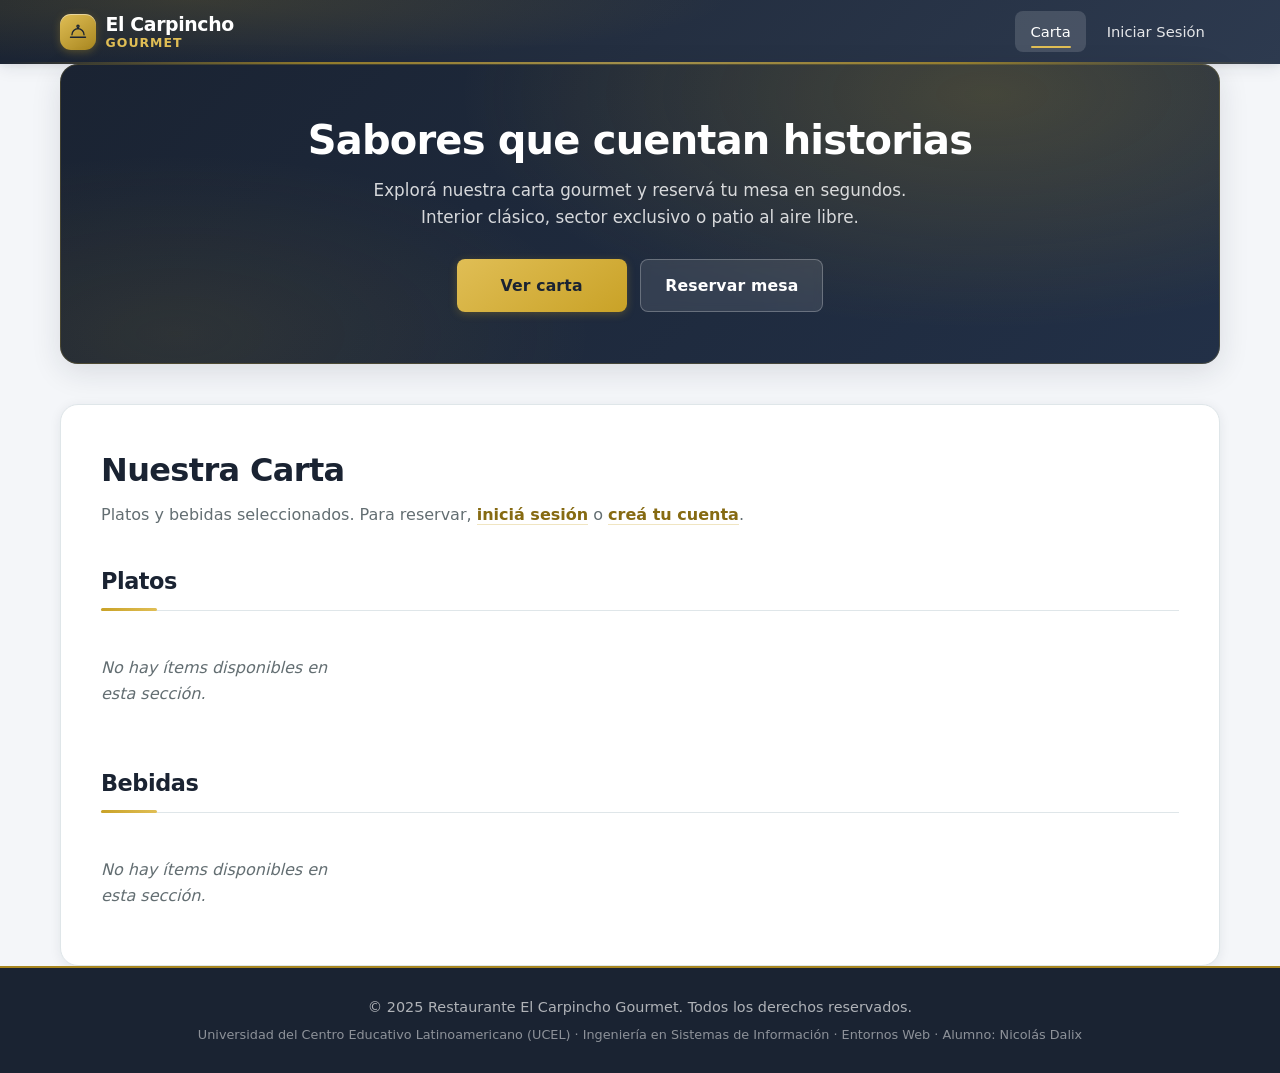
<file: public/index.html>
<!DOCTYPE html>
<html lang="es">
<head>
    <meta charset="UTF-8">
    <meta name="viewport" content="width=device-width, initial-scale=1.0">
    <meta name="description" content="Restaurante El Carpincho Gourmet: conocé nuestra carta de platos y bebidas y reservá tu mesa online en el salón, el sector exclusivo o el patio.">
    <meta name="robots" content="index, follow">
    <title>Restaurante El Carpincho Gourmet | Carta y reservas online</title>

    <meta property="og:type" content="restaurant">
    <meta property="og:locale" content="es_AR">
    <meta property="og:site_name" content="El Carpincho Gourmet">
    <meta property="og:title" content="Restaurante El Carpincho Gourmet | Carta y reservas online">
    <meta property="og:description" content="Conocé nuestra carta y reservá tu mesa online en segundos.">
    <link rel="icon" href="img/favicon.svg" type="image/svg+xml">
    <meta name="theme-color" content="#1a2332">
    <link rel="stylesheet" href="css/styles.css?v=10">
</head>
<body>
    <a href="#contenido-principal" class="skip-link">Saltar al contenido</a>

    <header>
        <div class="container">
            <a href="index.html" class="brand" aria-label="El Carpincho Gourmet - Inicio">
                <span class="brand-mark" aria-hidden="true">
                    <svg class="icon" width="20" height="20" viewBox="0 0 24 24" fill="none" stroke="currentColor">
                        <path d="M3 18.25h18"/>
                        <path d="M4.75 15.25a7.25 7.25 0 0 1 14.5 0"/>
                        <path d="M12 8V6.6"/>
                        <circle cx="12" cy="5.1" r="1.3"/>
                    </svg>
                </span>
                <span class="brand-text">
                    <span>El Carpincho</span>
                    <span class="brand-accent">Gourmet</span>
                </span>
            </a>
            <nav id="nav-container" aria-label="Navegación principal">
                <a href="index.html" class="active" aria-current="page">Carta</a>
                <span id="nav-user-section"></span>
            </nav>
        </div>
    </header>

    <main id="contenido-principal" class="container">
        <section class="hero" aria-labelledby="hero-title">
            <h1 id="hero-title">Sabores que cuentan historias</h1>
            <p>Explorá nuestra carta gourmet y reservá tu mesa en segundos. Interior clásico, sector exclusivo o patio al aire libre.</p>
            <div class="hero-actions">
                <a href="#carta" class="btn btn-primary">Ver carta</a>
                <a href="login.html" class="btn btn-secondary">Reservar mesa</a>
            </div>
        </section>

        <section id="carta" class="carta-section" aria-labelledby="carta-title">
            <div class="page-header">
                <h2 id="carta-title">Nuestra Carta</h2>
                <p class="intro-text">Platos y bebidas seleccionados. Para reservar, <a href="login.html">iniciá sesión</a> o <a href="login.html">creá tu cuenta</a>.</p>
            </div>

            <div class="carta-container">
                <section class="categoria">
                    <h3>Platos</h3>
                    <div id="platos-container" class="items-grid" aria-live="polite"></div>
                </section>

                <section class="categoria">
                    <h3>Bebidas</h3>
                    <div id="bebidas-container" class="items-grid" aria-live="polite"></div>
                </section>
            </div>
        </section>
    </main>

    <footer>
        <p>&copy; 2025 Restaurante El Carpincho Gourmet. Todos los derechos reservados.</p>
        <p class="footer-academico">Universidad del Centro Educativo Latinoamericano (UCEL) · Ingeniería en Sistemas de Información · Entornos Web · Alumno: Nicolás Dalix</p>
    </footer>

    <script src="js/api.js?v=6"></script>
    <script src="js/ui.js?v=6"></script>
    <script src="js/carta.js?v=6"></script>
    <script src="js/app.js?v=6"></script>
</body>
</html>
</file>
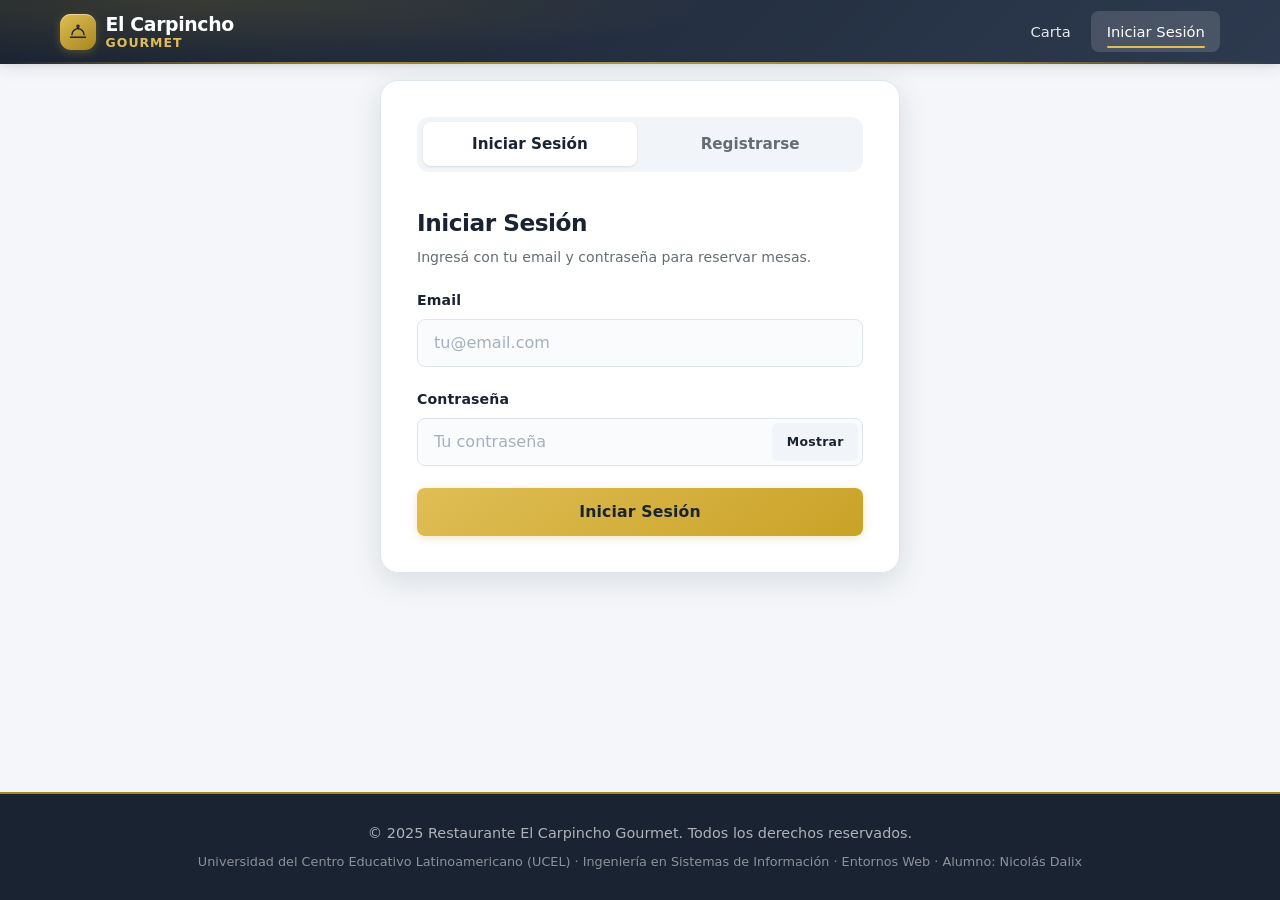
<file: public/admin.html>
<!DOCTYPE html>
<html lang="es">
<head>
    <meta charset="UTF-8">
    <meta name="viewport" content="width=device-width, initial-scale=1.0">
    <meta name="description" content="Panel de administración de reservas y carta de El Carpincho Gourmet.">
    <meta name="robots" content="noindex, nofollow">
    <title>Administración - El Carpincho Gourmet</title>
    <link rel="icon" href="img/favicon.svg" type="image/svg+xml">
    <meta name="theme-color" content="#1a2332">
    <link rel="stylesheet" href="css/styles.css?v=10">
</head>
<body>
    <a href="#contenido-principal" class="skip-link">Saltar al contenido</a>

    <header>
        <div class="container">
            <a href="index.html" class="brand" aria-label="El Carpincho Gourmet - Inicio">
                <span class="brand-mark" aria-hidden="true">
                    <svg class="icon" width="20" height="20" viewBox="0 0 24 24" fill="none" stroke="currentColor">
                        <path d="M3 18.25h18"/>
                        <path d="M4.75 15.25a7.25 7.25 0 0 1 14.5 0"/>
                        <path d="M12 8V6.6"/>
                        <circle cx="12" cy="5.1" r="1.3"/>
                    </svg>
                </span>
                <span class="brand-text">
                    <span>El Carpincho</span>
                    <span class="brand-accent">Administración</span>
                </span>
            </a>
            <nav aria-label="Navegación de administrador">
                <a href="index.html">Ver sitio</a>
                <span id="admin-name"></span>
                <button id="logout-btn" class="btn btn-secondary" aria-label="Cerrar sesión">Cerrar Sesión</button>
            </nav>
        </div>
    </header>

    <main id="contenido-principal" class="container">
        <h1 class="visually-hidden">Panel de administración</h1>
        <div class="admin-tabs">
            <button class="tab-btn active" data-tab="reservas">Todas las Reservas</button>
            <button class="tab-btn" data-tab="buscar">Buscar Reserva</button>
            <button class="tab-btn" data-tab="crear">Crear Reserva</button>
            <button class="tab-btn" data-tab="carta">Gestionar Carta</button>
        </div>

        <section id="reservas-section" class="admin-section active">
            <h2>Todas las Reservas</h2>
            <div class="filtros-container">
                <select id="filtro-estado" class="filtro-select">
                    <option value="todas">Todas</option>
                    <option value="confirmada">Confirmadas</option>
                    <option value="cancelada">Canceladas</option>
                </select>
                <button id="refrescar-reservas" class="btn btn-primary">Refrescar</button>
            </div>
            <div id="todas-reservas-container" class="reservas-list"></div>
        </section>

        <section id="buscar-section" class="admin-section">
            <h2>Buscar Reserva por Nombre</h2>
            <div class="buscar-form-container">
                <form id="buscar-form">
                    <div class="form-group">
                        <label for="nombre-buscar">Nombre del Cliente</label>
                        <input type="text" id="nombre-buscar" placeholder="Ingrese el nombre del cliente" required>
                    </div>
                    <button type="submit" class="btn btn-primary">Buscar</button>
                </form>
            </div>
            <div id="resultados-busqueda" class="reservas-list"></div>
        </section>

        <section id="crear-section" class="admin-section">
            <h2>Crear Reserva Manualmente</h2>
            <div class="crear-reserva-container">
                <form id="crear-reserva-form">
                    <div class="form-row">
                        <div class="form-group">
                            <label for="nombre-cliente">Nombre del Cliente *</label>
                            <input type="text" id="nombre-cliente" required>
                        </div>
                        <div class="form-group">
                            <label for="email-cliente">Email (opcional)</label>
                            <input type="email" id="email-cliente">
                        </div>
                    </div>
                    <div class="form-row">
                        <div class="form-group">
                            <label for="telefono-cliente">Teléfono (opcional)</label>
                            <input type="text" id="telefono-cliente">
                        </div>
                        <div class="form-group">
                            <label for="fecha-reserva-admin">Fecha y Hora *</label>
                            <input type="datetime-local" id="fecha-reserva-admin" required>
                        </div>
                    </div>
                    <div class="form-row">
                        <div class="form-group">
                            <label for="cantidad-personas-admin">Cantidad de Personas *</label>
                            <input type="number" id="cantidad-personas-admin" min="1" max="10" required>
                        </div>
                        <div class="form-group">
                            <label for="mesa-seleccionar-admin">Mesa *</label>
                            <select id="mesa-seleccionar-admin" required>
                                <option value="">Seleccione una mesa</option>
                            </select>
                        </div>
                    </div>
                    <button type="submit" class="btn btn-primary">Crear Reserva</button>
                </form>
            </div>
        </section>

        <section id="carta-section" class="admin-section">
            <h2>Gestionar Carta</h2>
            <p class="section-desc">Agregá o eliminá platos y bebidas del menú. Los cambios se ven al instante en la carta pública.</p>

            <div class="carta-admin-form-container">
                <h3>Agregar nuevo ítem</h3>
                <form id="agregar-carta-form">
                    <div class="form-row">
                        <div class="form-group">
                            <label for="carta-tipo">Tipo *</label>
                            <select id="carta-tipo">
                                <option value="plato">Plato</option>
                                <option value="bebida">Bebida</option>
                            </select>
                        </div>
                        <div class="form-group">
                            <label for="carta-categoria">Categoría *</label>
                            <select id="carta-categoria"></select>
                        </div>
                    </div>
                    <div class="form-row">
                        <div class="form-group">
                            <label for="carta-nombre">Nombre *</label>
                            <input type="text" id="carta-nombre" placeholder="Ej: Bife de Chorizo" required>
                        </div>
                        <div class="form-group">
                            <label for="carta-precio">Precio ($) *</label>
                            <input type="number" id="carta-precio" min="1" step="1" placeholder="Ej: 15000" required>
                        </div>
                    </div>
                    <button type="submit" class="btn btn-primary">Agregar al menú</button>
                </form>
                <div id="carta-form-mensaje" class="carta-form-mensaje"></div>
            </div>

            <div class="carta-container">
                <section class="categoria">
                    <h3>Platos</h3>
                    <div id="admin-carta-platos-container"></div>
                </section>

                <section class="categoria">
                    <h3>Bebidas</h3>
                    <div id="admin-carta-bebidas-container"></div>
                </section>
            </div>
        </section>
    </main>

    <footer>
        <p>&copy; 2025 Restaurante El Carpincho Gourmet. Todos los derechos reservados.</p>
        <p class="footer-academico">Universidad del Centro Educativo Latinoamericano (UCEL) · Ingeniería en Sistemas de Información · Entornos Web · Alumno: Nicolás Dalix</p>
    </footer>

    <script src="js/api.js?v=6"></script>
    <script src="js/ui.js?v=6"></script>
    <script src="js/carta.js?v=6"></script>
    <script src="js/admin.js?v=6"></script>
</body>
</html>
</file>
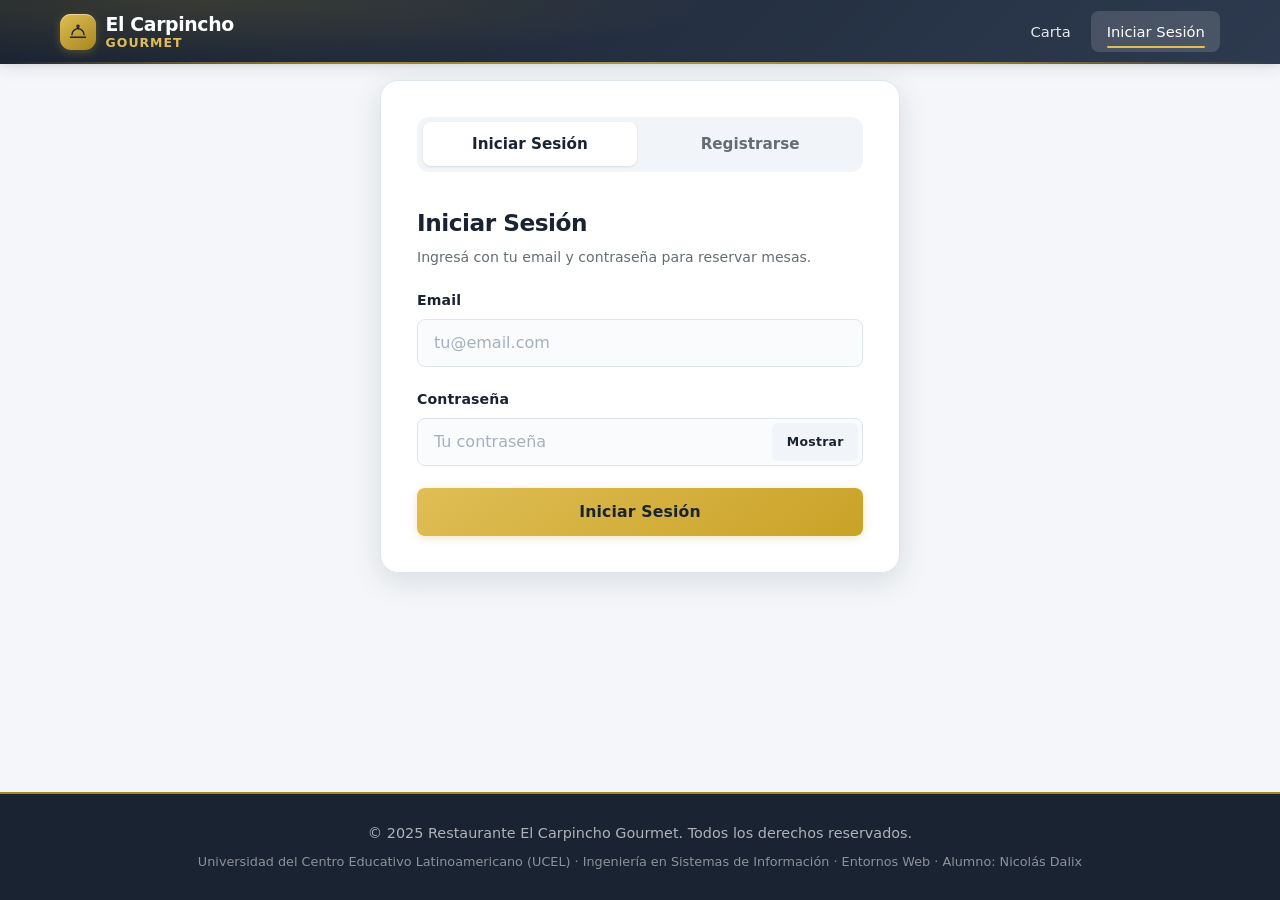
<file: public/dashboard.html>
<!DOCTYPE html>
<html lang="es">
<head>
    <meta charset="UTF-8">
    <meta name="viewport" content="width=device-width, initial-scale=1.0">
    <meta name="description" content="Buscá disponibilidad y reservá tu mesa en El Carpincho Gourmet.">
    <meta name="robots" content="noindex, nofollow">
    <title>Mis Reservas - El Carpincho Gourmet</title>
    <link rel="icon" href="img/favicon.svg" type="image/svg+xml">
    <meta name="theme-color" content="#1a2332">
    <link rel="stylesheet" href="css/styles.css?v=10">
</head>
<body>
    <a href="#contenido-principal" class="skip-link">Saltar al contenido</a>

    <header>
        <div class="container">
            <a href="index.html" class="brand" aria-label="El Carpincho Gourmet - Inicio">
                <span class="brand-mark" aria-hidden="true">
                    <svg class="icon" width="20" height="20" viewBox="0 0 24 24" fill="none" stroke="currentColor">
                        <path d="M3 18.25h18"/>
                        <path d="M4.75 15.25a7.25 7.25 0 0 1 14.5 0"/>
                        <path d="M12 8V6.6"/>
                        <circle cx="12" cy="5.1" r="1.3"/>
                    </svg>
                </span>
                <span class="brand-text">
                    <span>El Carpincho</span>
                    <span class="brand-accent">Gourmet</span>
                </span>
            </a>
            <nav aria-label="Navegación del usuario">
                <a href="index.html">Carta</a>
                <span id="user-name"></span>
                <button id="logout-btn" class="btn btn-secondary" aria-label="Cerrar sesión">Cerrar Sesión</button>
            </nav>
        </div>
    </header>

    <main id="contenido-principal" class="container">
        <h1 class="visually-hidden">Panel de cliente</h1>
        <div class="dashboard-tabs" role="tablist" aria-label="Secciones del panel">
            <button class="tab-btn active" id="tab-mesas" data-tab="mesas" role="tab" aria-selected="true" aria-controls="mesas-section">Reservar Mesa</button>
            <button class="tab-btn" id="tab-reservas" data-tab="reservas" role="tab" aria-selected="false" aria-controls="reservas-section">Mis Reservas</button>
            <button class="tab-btn" id="tab-carta" data-tab="carta" role="tab" aria-selected="false" aria-controls="carta-section">Ver Carta</button>
        </div>

        <section id="mesas-section" class="dashboard-section active" role="tabpanel" aria-labelledby="tab-mesas">
            <div class="page-header">
                <h2>Reservar Mesa</h2>
                <p>Buscá el día y horario que querés y te mostramos las mesas libres.</p>
            </div>

            <ol class="steps-guide" aria-label="Pasos para reservar">
                <li class="step-item">
                    <div class="step-number" aria-hidden="true">1</div>
                    <p>Elegí día, hora y cantidad de personas, y buscá</p>
                </li>
                <li class="step-item">
                    <div class="step-number" aria-hidden="true">2</div>
                    <p>Elegí una de las mesas disponibles</p>
                </li>
                <li class="step-item">
                    <div class="step-number" aria-hidden="true">3</div>
                    <p>Confirmá tu reserva</p>
                </li>
            </ol>

            <div class="reserva-form-container">
                <form id="busqueda-form" novalidate>
                    <div class="busqueda-campos">
                        <div class="form-group">
                            <label for="fecha-busqueda">Día</label>
                            <input type="date" id="fecha-busqueda" required>
                        </div>
                        <div class="form-group">
                            <label for="hora-busqueda">Hora</label>
                            <input type="time" id="hora-busqueda" step="900" required>
                        </div>
                        <div class="form-group">
                            <label for="cantidad-personas">Personas</label>
                            <input type="number" id="cantidad-personas" min="1" max="10" required
                                   placeholder="Ej: 4">
                        </div>
                        <div class="form-group busqueda-accion">
                            <button type="submit" id="buscar-mesas-btn" class="btn btn-primary">Buscar mesas</button>
                        </div>
                    </div>
                    <div id="busqueda-error" class="error-message" role="alert" aria-live="assertive"></div>
                </form>
            </div>

            <div id="busqueda-placeholder" class="busqueda-placeholder" role="status">
                Elegí el día, la hora y la cantidad de personas, y tocá <strong>Buscar mesas</strong>
                para ver qué mesas están libres.
            </div>

            <div id="resultados-mesas" class="sectores-container" hidden>
                <p id="resultados-resumen" class="resultados-resumen" aria-live="polite"></p>

                <section class="sector">
                    <h3>Sector Interior (Clásico)</h3>
                    <p class="tarifa-info">Tarifa mínima: $5.000</p>
                    <div id="interior-mesas" class="mesas-grid" aria-live="polite"></div>
                </section>

                <section class="sector">
                    <h3>Sector Exclusivo</h3>
                    <p class="tarifa-info">Tarifa mínima: $10.000</p>
                    <div id="exclusivo-mesas" class="mesas-grid" aria-live="polite"></div>
                </section>

                <section class="sector">
                    <h3>Sector Patio</h3>
                    <p class="tarifa-info">Tarifa mínima: $7.000</p>
                    <div id="patio-mesas" class="mesas-grid" aria-live="polite"></div>
                </section>
            </div>
        </section>

        <section id="reservas-section" class="dashboard-section" role="tabpanel" aria-labelledby="tab-reservas">
            <div class="page-header">
                <h2>Mis Reservas</h2>
                <p>Consultá y gestioná tus reservas activas.</p>
            </div>
            <div id="reservas-container" class="reservas-list" aria-live="polite"></div>
        </section>

        <section id="carta-section" class="dashboard-section" role="tabpanel" aria-labelledby="tab-carta">
            <div class="page-header">
                <h2>Nuestra Carta</h2>
                <p>Menú completo del restaurante.</p>
            </div>
            <div class="carta-container">
                <section class="categoria">
                    <h3>Platos</h3>
                    <div id="carta-platos-container" class="items-grid"></div>
                </section>
                <section class="categoria">
                    <h3>Bebidas</h3>
                    <div id="carta-bebidas-container" class="items-grid"></div>
                </section>
            </div>
        </section>
    </main>

    <div id="modal-reserva" class="modal" role="dialog" aria-labelledby="modal-title" aria-modal="true">
        <div class="modal-content">
            <span class="close-modal" role="button" tabindex="0" aria-label="Cerrar">
                <svg class="icon" width="17" height="17" viewBox="0 0 24 24" fill="none" stroke="currentColor" aria-hidden="true">
                    <path d="m6.5 6.5 11 11M17.5 6.5l-11 11"/>
                </svg>
            </span>
            <h3 id="modal-title">Confirmar Reserva</h3>
            <div id="modal-reserva-info"></div>
            <div class="modal-actions">
                <button id="confirmar-reserva-btn" class="btn btn-primary">Confirmar reserva</button>
                <button id="cancelar-reserva-btn" class="btn btn-secondary">Volver</button>
            </div>
        </div>
    </div>

    <footer>
        <p>&copy; 2025 Restaurante El Carpincho Gourmet. Todos los derechos reservados.</p>
        <p class="footer-academico">Universidad del Centro Educativo Latinoamericano (UCEL) · Ingeniería en Sistemas de Información · Entornos Web · Alumno: Nicolás Dalix</p>
    </footer>

    <script src="js/api.js?v=6"></script>
    <script src="js/ui.js?v=6"></script>
    <script src="js/carta.js?v=6"></script>
    <script src="js/dashboard.js?v=6"></script>
</body>
</html>
</file>
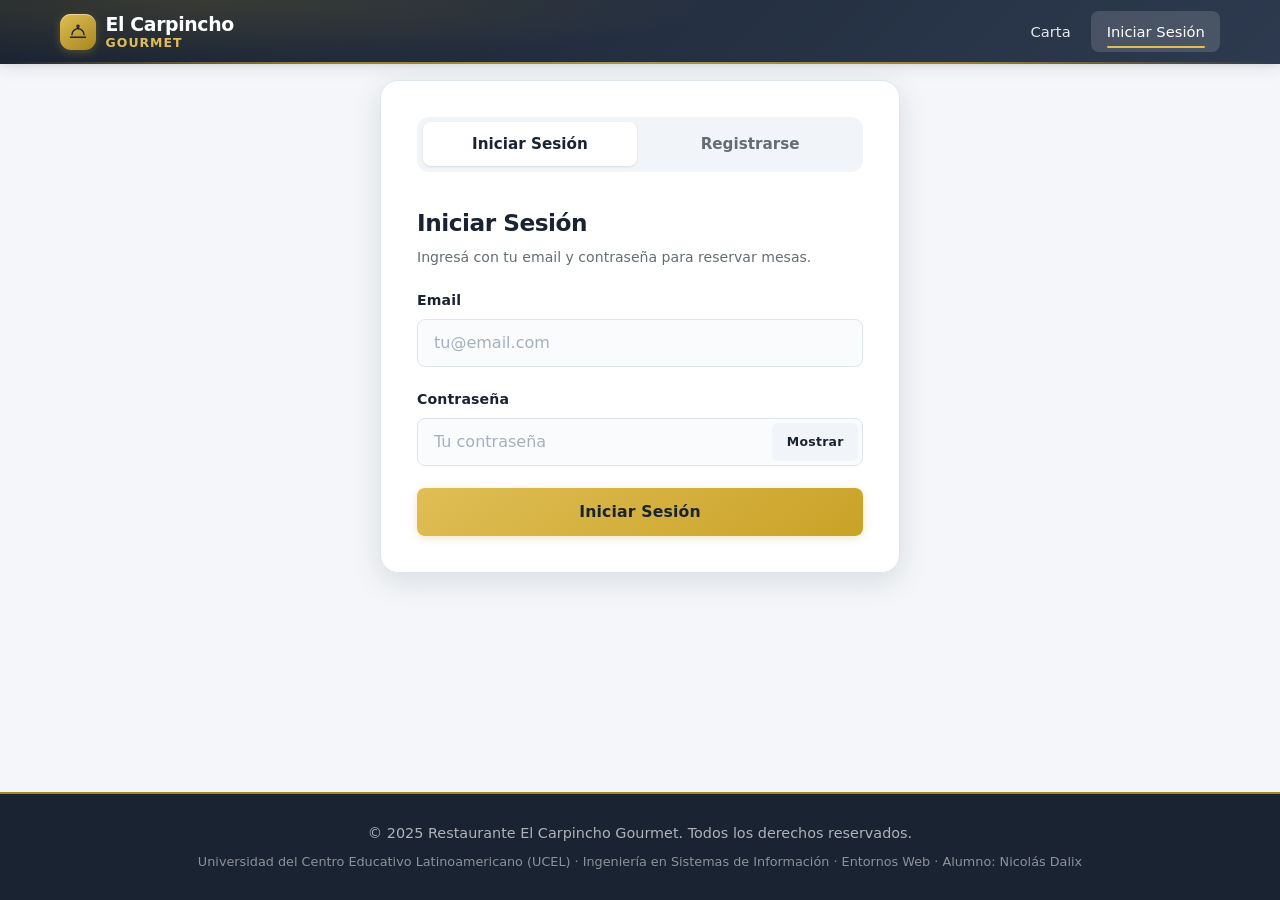
<file: public/login.html>
<!DOCTYPE html>
<html lang="es">
<head>
    <meta charset="UTF-8">
    <meta name="viewport" content="width=device-width, initial-scale=1.0">
    <meta name="description" content="Iniciá sesión o creá tu cuenta en El Carpincho Gourmet para reservar tu mesa online.">
    <meta name="robots" content="noindex, follow">
    <title>Iniciar Sesión - El Carpincho Gourmet</title>
    <link rel="icon" href="img/favicon.svg" type="image/svg+xml">
    <meta name="theme-color" content="#1a2332">
    <link rel="stylesheet" href="css/styles.css?v=10">
</head>
<body>
    <a href="#contenido-principal" class="skip-link">Saltar al contenido</a>

    <header>
        <div class="container">
            <a href="index.html" class="brand" aria-label="El Carpincho Gourmet - Inicio">
                <span class="brand-mark" aria-hidden="true">
                    <svg class="icon" width="20" height="20" viewBox="0 0 24 24" fill="none" stroke="currentColor">
                        <path d="M3 18.25h18"/>
                        <path d="M4.75 15.25a7.25 7.25 0 0 1 14.5 0"/>
                        <path d="M12 8V6.6"/>
                        <circle cx="12" cy="5.1" r="1.3"/>
                    </svg>
                </span>
                <span class="brand-text">
                    <span>El Carpincho</span>
                    <span class="brand-accent">Gourmet</span>
                </span>
            </a>
            <nav aria-label="Navegación principal">
                <a href="index.html">Carta</a>
                <a href="login.html" class="active" aria-current="page">Iniciar Sesión</a>
            </nav>
        </div>
    </header>

    <main id="contenido-principal" class="container">
        <h1 class="visually-hidden">Ingresar a El Carpincho Gourmet</h1>
        <div class="auth-container">
            <div class="auth-tabs" role="tablist" aria-label="Opciones de acceso">
                <button class="tab-btn active" data-tab="login" role="tab" aria-selected="true" aria-controls="login-form">Iniciar Sesión</button>
                <button class="tab-btn" data-tab="register" role="tab" aria-selected="false" aria-controls="register-form">Registrarse</button>
            </div>

            <div id="login-form" class="auth-form active" role="tabpanel">
                <h2>Iniciar Sesión</h2>
                <p class="form-hint form-intro">Ingresá con tu email y contraseña para reservar mesas.</p>
                <form id="loginForm" novalidate>
                    <div class="form-group">
                        <label for="login-email">Email</label>
                        <input type="email" id="login-email" required autocomplete="email"
                               placeholder="tu@email.com">
                    </div>
                    <div class="form-group">
                        <label for="login-password">Contraseña</label>
                        <div class="input-with-toggle">
                            <input type="password" id="login-password" required autocomplete="current-password"
                                   placeholder="Tu contraseña">
                            <button type="button" class="btn-toggle-password" id="toggle-login-password"
                                    aria-label="Mostrar contraseña">Mostrar</button>
                        </div>
                    </div>
                    <button type="submit" class="btn btn-primary" id="login-submit-btn">Iniciar Sesión</button>
                </form>
                <div id="login-error" class="error-message" role="alert" aria-live="assertive"></div>
            </div>

            <div id="register-form" class="auth-form" role="tabpanel">
                <h2>Crear cuenta</h2>
                <p class="form-hint form-intro">Registrate para hacer reservas online de forma segura.</p>
                <form id="registerForm" novalidate>
                    <div class="form-group">
                        <label for="register-nombre">Nombre completo</label>
                        <input type="text" id="register-nombre" required autocomplete="name"
                               placeholder="Ej: Juan Pérez" minlength="2">
                    </div>
                    <div class="form-group">
                        <label for="register-email">Email</label>
                        <input type="email" id="register-email" required autocomplete="email"
                               placeholder="tu@email.com">
                    </div>
                    <div class="form-group">
                        <label for="register-password">Contraseña</label>
                        <div class="input-with-toggle">
                            <input type="password" id="register-password" required minlength="8"
                                   autocomplete="new-password" placeholder="Mínimo 8 caracteres"
                                   aria-describedby="password-requirements">
                            <button type="button" class="btn-toggle-password" id="toggle-register-password"
                                    aria-label="Mostrar contraseña">Mostrar</button>
                        </div>
                        <ul id="password-requirements" class="password-requirements" aria-live="polite">
                            <li data-req="length">Mínimo 8 caracteres</li>
                            <li data-req="letter">Al menos una letra</li>
                            <li data-req="number">Al menos un número</li>
                        </ul>
                    </div>
                    <button type="submit" class="btn btn-primary" id="register-submit-btn">Crear cuenta</button>
                </form>
                <div id="register-error" class="error-message" role="alert" aria-live="assertive"></div>

                <div class="security-note" role="note">
                    <span class="security-note-icon" aria-hidden="true">
                        <svg class="icon" width="19" height="19" viewBox="0 0 24 24" fill="none" stroke="currentColor">
                            <path d="M12 2.75 4.75 5.5v5.4c0 4.4 3 8.5 7.25 10.35 4.25-1.85 7.25-5.95 7.25-10.35V5.5z"/>
                            <path d="m8.75 11.75 2.4 2.4 4.35-4.6"/>
                        </svg>
                    </span>
                    <div>
                        <strong>Tus datos están protegidos.</strong>
                        Las contraseñas se guardan cifradas con <em>bcrypt</em> en la base de datos.
                        Nunca almacenamos tu contraseña en texto plano.
                    </div>
                </div>
            </div>
        </div>
    </main>

    <footer>
        <p>&copy; 2025 Restaurante El Carpincho Gourmet. Todos los derechos reservados.</p>
        <p class="footer-academico">Universidad del Centro Educativo Latinoamericano (UCEL) · Ingeniería en Sistemas de Información · Entornos Web · Alumno: Nicolás Dalix</p>
    </footer>

    <script src="js/api.js?v=6"></script>
    <script src="js/ui.js?v=6"></script>
    <script src="js/password-validation.js?v=6"></script>
    <script src="js/auth.js?v=6"></script>
</body>
</html>
</file>
<file: public/css/styles.css>
*,
*::before,
*::after {
    margin: 0;
    padding: 0;
    box-sizing: border-box;
}

:root {
    --primary-color: #c9a227;
    --primary-dark: #a8861f;
    --primary-text: #866a12;
    --secondary-color: #1a2332;
    --accent-color: #d64545;
    --accent-text: #b83232;
    --success-color: #2d8a5e;
    --warning-color: #e6a23c;
    --bg-color: #f4f6f9;
    --text-color: #2d3436;
    --text-muted: #636e72;
    --border-color: #dfe6e9;

    --primary-light: #e0be55;
    --primary-tint: #faf5e4;
    --primary-glow: rgba(201, 162, 39, 0.28);
    --secondary-light: #2d3a4f;
    --secondary-tint: #eef1f5;
    --success-tint: #e7f4ed;
    --success-border: #b6ddc8;
    --accent-tint: #fdecec;
    --accent-border: #f2c2c2;
    --warning-tint: #fdf4e6;
    --info-color: #3f7cad;
    --info-tint: #eaf3fa;
    --info-border: #bcd8ec;

    --surface: #ffffff;
    --surface-alt: #fafbfc;
    --surface-sunken: #f1f4f8;

    --shadow-xs: 0 1px 2px rgba(26, 35, 50, 0.06);
    --shadow-sm: 0 1px 3px rgba(26, 35, 50, 0.07), 0 1px 2px rgba(26, 35, 50, 0.04);
    --shadow: 0 2px 12px rgba(26, 35, 50, 0.08);
    --shadow-md: 0 4px 16px rgba(26, 35, 50, 0.09), 0 2px 6px rgba(26, 35, 50, 0.05);
    --shadow-lg: 0 8px 30px rgba(26, 35, 50, 0.12);
    --shadow-xl: 0 18px 48px rgba(26, 35, 50, 0.18);

    --radius-sm: 8px;
    --radius: 12px;
    --radius-lg: 18px;
    --radius-full: 999px;

    --font-sans: 'Segoe UI', system-ui, -apple-system, 'Helvetica Neue', sans-serif;
    --font-size-base: 1rem;
    --line-height: 1.6;
    --tracking-tight: -0.02em;
    --tracking-wide: 0.08em;

    --focus-ring: 0 0 0 3px rgba(201, 162, 39, 0.45);
    --transition: 0.2s ease;
    --transition-slow: 0.32s cubic-bezier(0.4, 0, 0.2, 1);
}

body {
    font-family: var(--font-sans);
    background-color: var(--bg-color);
    color: var(--text-color);
    line-height: var(--line-height);
    font-size: var(--font-size-base);
    min-height: 100vh;
    display: flex;
    flex-direction: column;
}

.icon {
    width: 1em;
    height: 1em;
    display: inline-block;
    flex-shrink: 0;
    fill: none;
    stroke: currentColor;
    stroke-width: 1.75;
    stroke-linecap: round;
    stroke-linejoin: round;
    vertical-align: -0.135em;
}

.icon-fill {
    fill: currentColor;
    stroke: none;
}

.skip-link {
    position: absolute;
    top: -100px;
    left: 1rem;
    background: var(--primary-color);
    color: var(--secondary-color);
    padding: 0.75rem 1.25rem;
    border-radius: var(--radius);
    z-index: 9999;
    font-weight: 700;
    text-decoration: none;
    box-shadow: var(--shadow-lg);
    transition: top var(--transition);
}

.skip-link:focus {
    top: 1rem;
    outline: none;
    box-shadow: var(--focus-ring), var(--shadow-lg);
}

*:focus-visible {
    outline: none;
    box-shadow: var(--focus-ring);
}

.visually-hidden {
    position: absolute;
    width: 1px;
    height: 1px;
    padding: 0;
    overflow: hidden;
    clip-path: inset(50%);
    white-space: nowrap;
    border: 0;
}

.container {
    max-width: 1200px;
    margin: 0 auto;
    padding: 0 20px;
    width: 100%;
}

main {
    flex: 1;
    padding: 2.5rem 0 3.5rem;
}

header {
    background:
        radial-gradient(ellipse 60% 140% at 15% 0%, rgba(201, 162, 39, 0.16), transparent 70%),
        linear-gradient(135deg, var(--secondary-color) 0%, var(--secondary-light) 100%);
    color: #fff;
    padding: 0.7rem 0;
    box-shadow: var(--shadow-md);
    position: relative;
}

header::after {
    content: '';
    position: absolute;
    left: 0;
    right: 0;
    bottom: 0;
    height: 2px;
    background: linear-gradient(90deg,
        transparent,
        var(--primary-color) 25%,
        var(--primary-light) 50%,
        var(--primary-color) 75%,
        transparent);
    opacity: 0.7;
}

header .container {
    display: flex;
    justify-content: space-between;
    align-items: center;
    gap: 1rem;
}

.brand {
    color: inherit;
    text-decoration: none;
    display: inline-flex;
    align-items: center;
    gap: 0.6rem;
    font-size: clamp(0.98rem, 2.2vw, 1.18rem);
    font-weight: 700;
    letter-spacing: var(--tracking-tight);
    line-height: 1.1;
}

.brand-mark {
    display: inline-flex;
    align-items: center;
    justify-content: center;
    width: 36px;
    height: 36px;
    flex-shrink: 0;
    border-radius: 11px;
    background: linear-gradient(145deg, var(--primary-light), var(--primary-dark));
    color: var(--secondary-color);
    box-shadow:
        0 2px 8px rgba(201, 162, 39, 0.32),
        inset 0 1px 0 rgba(255, 255, 255, 0.45);
}

.brand-mark .icon {
    width: 20px;
    height: 20px;
    stroke-width: 1.6;
    vertical-align: 0;
}

.brand-text {
    display: flex;
    flex-direction: column;
    gap: 0.05rem;
}

.brand-accent {
    color: var(--primary-light);
    font-size: 0.66em;
    font-weight: 600;
    letter-spacing: var(--tracking-wide);
    text-transform: uppercase;
    line-height: 1.1;
}

.nav-toggle {
    display: none;
    flex-direction: column;
    gap: 5px;
    background: rgba(255, 255, 255, 0.08);
    border: none;
    cursor: pointer;
    padding: 0.6rem;
    border-radius: var(--radius-sm);
    transition: background-color var(--transition);
}

.nav-toggle:hover {
    background: rgba(255, 255, 255, 0.16);
}

.nav-toggle span {
    display: block;
    width: 22px;
    height: 2px;
    background: #fff;
    border-radius: 2px;
    transition: var(--transition);
}

nav {
    display: flex;
    gap: 0.35rem;
    align-items: center;
}

nav a {
    color: rgba(255, 255, 255, 0.88);
    text-decoration: none;
    padding: 0.55rem 0.95rem;
    border-radius: var(--radius-sm);
    transition: background-color var(--transition), color var(--transition);
    font-weight: 500;
    font-size: 0.92rem;
    min-height: 38px;
    display: inline-flex;
    align-items: center;
    gap: 0.4rem;
    position: relative;
}

nav a:hover {
    background-color: rgba(255, 255, 255, 0.12);
    color: #fff;
}

nav a.active {
    background-color: rgba(255, 255, 255, 0.14);
    color: #fff;
}

nav a.active::after {
    content: '';
    position: absolute;
    left: 0.95rem;
    right: 0.95rem;
    bottom: 0.3rem;
    height: 2px;
    border-radius: 2px;
    background: var(--primary-light);
}

#user-name,
#admin-name,
.nav-saludo {
    color: rgba(255, 255, 255, 0.92);
    padding: 0.35rem 0.85rem;
    font-weight: 500;
    font-size: 0.88rem;
    background: rgba(255, 255, 255, 0.08);
    border-radius: var(--radius-full);
    white-space: nowrap;
}

header .btn-secondary {
    background: rgba(255, 255, 255, 0.12);
    color: #fff;
    min-height: 38px;
    padding: 0.45rem 1rem;
    font-size: 0.88rem;
    border: 1px solid rgba(255, 255, 255, 0.18);
}

header .btn-secondary:hover {
    background: rgba(255, 255, 255, 0.22);
}

footer {
    background-color: var(--secondary-color);
    color: rgba(255, 255, 255, 0.65);
    text-align: center;
    padding: 1.75rem 0;
    margin-top: auto;
    font-size: 0.9rem;
    border-top: 2px solid var(--primary-dark);
}

.footer-academico {
    margin-top: 0.4rem;
    font-size: 0.8rem;
    color: rgba(255, 255, 255, 0.5);
}

.hero {
    background:
        radial-gradient(ellipse 70% 120% at 80% 10%, rgba(201, 162, 39, 0.22), transparent 65%),
        radial-gradient(ellipse 60% 100% at 10% 90%, rgba(201, 162, 39, 0.1), transparent 60%),
        linear-gradient(135deg, var(--secondary-color) 0%, #223047 100%);
    color: #fff;
    padding: 3.25rem 2rem;
    border-radius: var(--radius-lg);
    margin-bottom: 2.5rem;
    text-align: center;
    box-shadow: var(--shadow-lg);
    position: relative;
    overflow: hidden;
}

.hero::before {
    content: '';
    position: absolute;
    inset: 0;
    border-radius: inherit;
    border: 1px solid rgba(201, 162, 39, 0.22);
    pointer-events: none;
}

.hero h1 {
    font-size: clamp(1.65rem, 4.5vw, 2.5rem);
    margin-bottom: 0.85rem;
    font-weight: 700;
    letter-spacing: var(--tracking-tight);
    line-height: 1.2;
}

.hero p {
    font-size: 1.05rem;
    color: rgba(255, 255, 255, 0.82);
    max-width: 560px;
    margin: 0 auto 1.75rem;
}

.hero-actions {
    display: flex;
    gap: 0.85rem;
    justify-content: center;
    flex-wrap: wrap;
}

.hero .btn {
    width: auto;
    min-width: 170px;
}

.hero .btn-secondary {
    background: rgba(255, 255, 255, 0.1);
    border: 1px solid rgba(255, 255, 255, 0.25);
    color: #fff;
    backdrop-filter: blur(4px);
}

.hero .btn-secondary:hover {
    background: rgba(255, 255, 255, 0.18);
}

.page-header {
    margin-bottom: 1.75rem;
}

.page-header h2 {
    color: var(--secondary-color);
    font-size: clamp(1.4rem, 3vw, 1.9rem);
    margin-bottom: 0.3rem;
    letter-spacing: var(--tracking-tight);
    font-weight: 700;
}

.page-header p {
    color: var(--text-muted);
}

.section-desc {
    color: var(--text-muted);
    margin-bottom: 1.5rem;
}

.carta-section {
    background: var(--surface);
    padding: 2.5rem;
    border-radius: var(--radius-lg);
    box-shadow: var(--shadow);
    border: 1px solid var(--border-color);
}

.carta-section h2 {
    color: var(--secondary-color);
    margin-bottom: 0.4rem;
    font-size: clamp(1.5rem, 3.5vw, 2rem);
    letter-spacing: var(--tracking-tight);
}

.intro-text {
    margin-bottom: 2.25rem;
    color: var(--text-muted);
}

.intro-text a {
    color: var(--primary-text);
    text-decoration: none;
    font-weight: 600;
    border-bottom: 1px solid var(--primary-glow);
    transition: border-color var(--transition);
}

.intro-text a:hover {
    border-bottom-color: var(--primary-color);
}

.carta-container {
    display: flex;
    flex-direction: column;
    gap: 2.75rem;
}

.categoria h3 {
    color: var(--secondary-color);
    margin-bottom: 1.75rem;
    font-size: 1.4rem;
    font-weight: 700;
    letter-spacing: var(--tracking-tight);
    padding-bottom: 0.65rem;
    border-bottom: 1px solid var(--border-color);
    position: relative;
}

.categoria h3::after {
    content: '';
    position: absolute;
    left: 0;
    bottom: -1px;
    width: 56px;
    height: 3px;
    border-radius: 3px;
    background: linear-gradient(90deg, var(--primary-color), var(--primary-light));
}

.subcategoria {
    margin-bottom: 2.5rem;
}

.subcategoria:last-child {
    margin-bottom: 0;
}

.subcategoria-titulo {
    color: var(--secondary-color);
    font-size: 0.82rem;
    font-weight: 700;
    text-transform: uppercase;
    letter-spacing: var(--tracking-wide);
    margin-bottom: 1.15rem;
    padding-left: 0.75rem;
    border-left: 3px solid var(--primary-color);
    line-height: 1.4;
}

.items-grid {
    display: grid;
    grid-template-columns: repeat(auto-fill, minmax(250px, 1fr));
    gap: 1.15rem;
}

.item-card {
    background: var(--surface);
    border: 1px solid var(--border-color);
    border-radius: var(--radius);
    padding: 1.35rem 1.4rem;
    box-shadow: var(--shadow-xs);
    transition: transform var(--transition-slow), box-shadow var(--transition-slow),
                border-color var(--transition-slow);
    position: relative;
    overflow: hidden;
}

.item-card::before {
    content: '';
    position: absolute;
    left: 0;
    top: 0;
    bottom: 0;
    width: 3px;
    background: linear-gradient(180deg, var(--primary-color), var(--primary-light));
    transform: scaleY(0);
    transform-origin: top;
    transition: transform var(--transition-slow);
}

.item-card:hover {
    transform: translateY(-3px);
    box-shadow: var(--shadow-md);
    border-color: var(--primary-glow);
}

.item-card:hover::before {
    transform: scaleY(1);
}

.item-card h4 {
    color: var(--secondary-color);
    margin-bottom: 0.35rem;
    font-size: 1.05rem;
    font-weight: 600;
    letter-spacing: -0.01em;
}

.item-card .precio {
    color: var(--primary-text);
    font-size: 1.2rem;
    font-weight: 700;
    margin: 0.5rem 0 0;
    font-variant-numeric: tabular-nums;
}

.form-intro {
    margin-bottom: 1.25rem;
}

.reserva-nota {
    font-size: 0.9rem;
    color: var(--text-muted);
    margin-top: 1rem;
}

.reserva-nota-reembolso {
    color: var(--success-color);
    margin-top: 0.5rem;
}

.mensaje-error-carga {
    color: var(--accent-text);
    background: var(--accent-tint);
    border: 1px solid var(--accent-border);
    padding: 1rem;
    border-radius: var(--radius-sm);
}

.auth-container {
    max-width: 520px;
    margin: 1rem auto 2rem;
    background: var(--surface);
    padding: 2.25rem;
    border-radius: var(--radius-lg);
    box-shadow: var(--shadow-lg);
    border: 1px solid var(--border-color);
}

.auth-tabs {
    display: flex;
    gap: 0.35rem;
    margin-bottom: 2rem;
    background: var(--surface-sunken);
    padding: 0.35rem;
    border-radius: var(--radius);
}

.auth-form {
    display: none;
}

.auth-form.active {
    display: block;
    animation: fadeInUp 0.32s ease;
}

.auth-form h2 {
    color: var(--secondary-color);
    font-size: 1.45rem;
    letter-spacing: var(--tracking-tight);
    margin-bottom: 0.2rem;
}

.tab-btn {
    flex: 1;
    padding: 0.75rem 1rem;
    background: transparent;
    border: none;
    cursor: pointer;
    font-size: 0.95rem;
    font-family: inherit;
    font-weight: 600;
    color: var(--text-muted);
    border-radius: var(--radius-sm);
    transition: background-color var(--transition), color var(--transition),
                box-shadow var(--transition);
    min-height: 44px;
}

.tab-btn:hover:not(.active) {
    color: var(--secondary-color);
    background: rgba(255, 255, 255, 0.6);
}

.tab-btn.active {
    color: var(--secondary-color);
    background: var(--surface);
    box-shadow: var(--shadow-sm);
}

.dashboard-tabs,
.admin-tabs {
    display: flex;
    gap: 0.35rem;
    margin-bottom: 2rem;
    background: var(--surface-sunken);
    padding: 0.4rem;
    border-radius: var(--radius);
    border: 1px solid var(--border-color);
}

.dashboard-section,
.admin-section {
    display: none;
}

.dashboard-section.active,
.admin-section.active {
    display: block;
    animation: fadeInUp 0.32s ease;
}

.form-group {
    margin-bottom: 1.35rem;
}

.form-group label {
    display: block;
    margin-bottom: 0.45rem;
    color: var(--secondary-color);
    font-weight: 600;
    font-size: 0.88rem;
    letter-spacing: 0.01em;
}

.form-group input,
.form-group select,
.form-group textarea,
.filtro-select {
    width: 100%;
    padding: 0.8rem 1rem;
    border: 1.5px solid var(--border-color);
    border-radius: var(--radius-sm);
    font-size: 1rem;
    font-family: inherit;
    color: var(--text-color);
    transition: border-color var(--transition), box-shadow var(--transition),
                background-color var(--transition);
    background: var(--surface-alt);
    min-height: 48px;
}

.form-group input::placeholder {
    color: #a4b0be;
}

.form-group input:hover,
.form-group select:hover {
    border-color: #c7d2da;
}

.form-group input:focus,
.form-group select:focus,
.form-group textarea:focus,
.filtro-select:focus {
    outline: none;
    border-color: var(--primary-color);
    background: var(--surface);
    box-shadow: var(--focus-ring);
}

.form-group input:invalid:not(:placeholder-shown):not(:focus) {
    border-color: var(--accent-color);
}

.form-group select,
.filtro-select {
    appearance: none;
    background-image: url("data:image/svg+xml,%3Csvg xmlns='http://www.w3.org/2000/svg' viewBox='0 0 16 16' fill='none' stroke='%23636e72' stroke-width='1.75' stroke-linecap='round' stroke-linejoin='round'%3E%3Cpath d='m4 6 4 4 4-4'/%3E%3C/svg%3E");
    background-repeat: no-repeat;
    background-position: right 0.9rem center;
    background-size: 16px;
    padding-right: 2.5rem;
    cursor: pointer;
}

.form-row {
    display: grid;
    grid-template-columns: repeat(auto-fit, minmax(240px, 1fr));
    gap: 1rem;
}

.form-hint {
    font-size: 0.88rem;
    color: var(--text-muted);
    margin-top: 0.35rem;
}

.input-with-toggle {
    position: relative;
    display: flex;
    align-items: stretch;
}

.input-with-toggle input {
    padding-right: 5.25rem;
}

.btn-toggle-password {
    position: absolute;
    right: 5px;
    top: 5px;
    bottom: 5px;
    padding: 0 0.9rem;
    background: var(--surface-sunken);
    border: none;
    border-radius: 6px;
    cursor: pointer;
    font-size: 0.78rem;
    font-family: inherit;
    font-weight: 700;
    letter-spacing: 0.02em;
    color: var(--secondary-color);
    min-height: auto;
    transition: background-color var(--transition), color var(--transition);
}

.btn-toggle-password:hover {
    background: var(--primary-tint);
    color: var(--primary-text);
}

.password-requirements {
    list-style: none;
    margin: 0.75rem 0 0;
    padding: 0.75rem 0.9rem;
    font-size: 0.85rem;
    color: var(--text-muted);
    background: var(--surface-alt);
    border: 1px solid var(--border-color);
    border-radius: var(--radius-sm);
    display: grid;
    gap: 0.3rem;
}

.password-requirements li {
    padding-left: 1.6rem;
    position: relative;
    transition: color var(--transition);
    line-height: 1.5;
}

.password-requirements li::before {
    content: '';
    position: absolute;
    left: 0;
    top: 0.24em;
    width: 15px;
    height: 15px;
    border: 1.5px solid #ccd6dd;
    border-radius: 50%;
    background-color: var(--surface);
    transition: background-color var(--transition), border-color var(--transition);
}

.password-requirements li.valid {
    color: var(--success-color);
    font-weight: 600;
}

.password-requirements li.valid::before {
    border-color: var(--success-color);
    background-color: var(--success-color);
    background-image: url("data:image/svg+xml,%3Csvg xmlns='http://www.w3.org/2000/svg' viewBox='0 0 16 16' fill='none' stroke='white' stroke-width='2.75' stroke-linecap='round' stroke-linejoin='round'%3E%3Cpath d='m3.5 8.5 3 3 6-6.5'/%3E%3C/svg%3E");
    background-repeat: no-repeat;
    background-position: center;
    background-size: 11px;
}

.security-note {
    display: flex;
    gap: 0.85rem;
    align-items: flex-start;
    background: var(--info-tint);
    border: 1px solid var(--info-border);
    border-radius: var(--radius);
    padding: 1rem 1.1rem;
    margin-top: 1.75rem;
    font-size: 0.88rem;
    color: #1a4a7a;
    line-height: 1.55;
}

.security-note-icon {
    display: inline-flex;
    align-items: center;
    justify-content: center;
    width: 34px;
    height: 34px;
    flex-shrink: 0;
    border-radius: var(--radius-sm);
    background: rgba(63, 124, 173, 0.14);
    color: var(--info-color);
}

.security-note-icon .icon {
    width: 19px;
    height: 19px;
    vertical-align: 0;
}

.security-note strong {
    display: block;
    margin-bottom: 0.1rem;
    color: #14385c;
}

.btn {
    padding: 0.8rem 1.5rem;
    border: none;
    border-radius: var(--radius-sm);
    font-size: 0.98rem;
    font-family: inherit;
    cursor: pointer;
    transition: background-color var(--transition), transform var(--transition),
                box-shadow var(--transition), opacity var(--transition);
    font-weight: 600;
    min-height: 48px;
    display: inline-flex;
    align-items: center;
    justify-content: center;
    gap: 0.5rem;
    letter-spacing: 0.01em;
    text-decoration: none;
}

.btn:active:not(:disabled) {
    transform: translateY(1px);
}

.btn:disabled,
.btn.is-loading {
    opacity: 0.65;
    cursor: not-allowed;
    transform: none !important;
}

.btn-primary {
    background: linear-gradient(145deg, var(--primary-light), var(--primary-color));
    color: var(--secondary-color);
    width: 100%;
    box-shadow: 0 2px 8px rgba(201, 162, 39, 0.28);
}

.btn-primary:hover:not(:disabled) {
    background: linear-gradient(145deg, var(--primary-color), var(--primary-dark));
    transform: translateY(-1px);
    box-shadow: 0 6px 18px rgba(201, 162, 39, 0.36);
}

.btn-secondary {
    background-color: var(--secondary-tint);
    color: var(--secondary-color);
    border: 1px solid var(--border-color);
}

.btn-secondary:hover:not(:disabled) {
    background-color: #e2e7ee;
    border-color: #cdd6e0;
}

.btn-cancelar {
    background-color: var(--surface);
    color: var(--accent-text);
    border: 1.5px solid var(--accent-border);
    padding: 0.55rem 1.1rem;
    border-radius: var(--radius-sm);
    cursor: pointer;
    font-family: inherit;
    font-weight: 600;
    font-size: 0.9rem;
    min-height: 40px;
    display: inline-flex;
    align-items: center;
    gap: 0.4rem;
    transition: background-color var(--transition), color var(--transition),
                border-color var(--transition);
}

.btn-cancelar:hover:not(:disabled) {
    background-color: var(--accent-text);
    border-color: var(--accent-text);
    color: #fff;
}

.btn-cancelar:disabled {
    background-color: var(--surface-sunken);
    color: var(--text-muted);
    border-color: var(--border-color);
    cursor: not-allowed;
}

.error-message,
.success-message {
    margin-top: 1rem;
    padding: 0.85rem 1rem;
    border-radius: var(--radius-sm);
    display: none;
    font-size: 0.92rem;
    border: 1px solid;
    animation: fadeInUp 0.25s ease;
}

.error-message {
    color: #9c2626;
    background-color: var(--accent-tint);
    border-color: var(--accent-border);
}

.success-message {
    color: #1c6b46;
    background-color: var(--success-tint);
    border-color: var(--success-border);
}

.error-message.show,
.success-message.show {
    display: block;
}

.steps-guide {
    list-style: none;
    padding: 0;
    display: grid;
    grid-template-columns: repeat(auto-fit, minmax(190px, 1fr));
    gap: 1rem;
    margin-bottom: 1.75rem;
}

.step-item {
    background: var(--surface);
    padding: 1.35rem 1.15rem;
    border-radius: var(--radius);
    box-shadow: var(--shadow-xs);
    border: 1px solid var(--border-color);
    text-align: center;
    transition: transform var(--transition-slow), box-shadow var(--transition-slow);
}

.step-item:hover {
    transform: translateY(-2px);
    box-shadow: var(--shadow-md);
}

.step-number {
    display: inline-flex;
    align-items: center;
    justify-content: center;
    width: 34px;
    height: 34px;
    background: linear-gradient(145deg, var(--primary-light), var(--primary-color));
    color: var(--secondary-color);
    border-radius: 50%;
    font-weight: 700;
    font-size: 0.95rem;
    margin-bottom: 0.7rem;
    box-shadow: 0 2px 8px rgba(201, 162, 39, 0.3);
}

.step-item p {
    font-size: 0.9rem;
    color: var(--text-muted);
    line-height: 1.5;
}

.reserva-form-container,
.buscar-form-container,
.crear-reserva-container,
.carta-admin-form-container {
    background: var(--surface);
    padding: 1.75rem;
    border-radius: var(--radius-lg);
    box-shadow: var(--shadow);
    border: 1px solid var(--border-color);
    margin-bottom: 2rem;
}

.carta-admin-form-container h3 {
    margin-bottom: 1.25rem;
    color: var(--secondary-color);
    font-size: 1.1rem;
    font-weight: 700;
    letter-spacing: var(--tracking-tight);
}

.busqueda-campos {
    display: grid;
    grid-template-columns: repeat(auto-fit, minmax(170px, 1fr));
    gap: 1rem;
    align-items: end;
}

.busqueda-campos .form-group {
    margin-bottom: 0;
}

/* sin esto los inputs de fecha/hora aparecen en rojo apenas carga la página */
.busqueda-campos .form-group input:invalid:not(:placeholder-shown):not(:focus) {
    border-color: var(--border-color);
}

.busqueda-accion .btn {
    white-space: nowrap;
}

.busqueda-placeholder {
    padding: 2rem 1.5rem;
    text-align: center;
    color: var(--text-muted);
    background: var(--surface);
    border: 1.5px dashed var(--border-color);
    border-radius: var(--radius-lg);
}

.busqueda-placeholder[hidden],
.sectores-container[hidden] {
    display: none;
}

.resultados-resumen {
    margin: 0;
    padding: 0.9rem 1.25rem;
    background: var(--success-tint);
    border: 1px solid var(--success-border);
    border-radius: var(--radius);
    color: var(--secondary-color);
    font-weight: 600;
}

.sector-sin-mesas {
    grid-column: 1 / -1;
    margin: 0;
    color: var(--text-muted);
    font-size: 0.92rem;
}

.mesa-legend {
    display: flex;
    flex-wrap: wrap;
    gap: 1.5rem;
    margin-bottom: 1.5rem;
    padding: 0.9rem 1.25rem;
    background: var(--surface);
    border-radius: var(--radius);
    box-shadow: var(--shadow-xs);
    border: 1px solid var(--border-color);
}

.legend-item {
    display: flex;
    align-items: center;
    gap: 0.55rem;
    font-size: 0.88rem;
    color: var(--text-muted);
    font-weight: 500;
}

.legend-dot {
    width: 15px;
    height: 15px;
    border-radius: 5px;
    border: 2px solid;
    flex-shrink: 0;
}

.legend-dot.disponible {
    background: var(--success-tint);
    border-color: var(--success-color);
}

.legend-dot.ocupada {
    background: var(--accent-tint);
    border-color: var(--accent-color);
}

.legend-dot.seleccionada {
    background: var(--primary-tint);
    border-color: var(--primary-color);
}

.sectores-container {
    display: flex;
    flex-direction: column;
    gap: 1.5rem;
}

.sector {
    background: var(--surface);
    padding: 1.75rem;
    border-radius: var(--radius-lg);
    box-shadow: var(--shadow);
    border: 1px solid var(--border-color);
    position: relative;
    overflow: hidden;
}

.sector::before {
    content: '';
    position: absolute;
    left: 0;
    top: 0;
    bottom: 0;
    width: 4px;
    background: linear-gradient(180deg, var(--primary-color), var(--primary-light));
}

.sector h3 {
    color: var(--secondary-color);
    margin-bottom: 0.25rem;
    font-size: 1.25rem;
    font-weight: 700;
    letter-spacing: var(--tracking-tight);
}

.tarifa-info {
    color: var(--primary-text);
    font-weight: 600;
    margin-bottom: 1.5rem;
    font-size: 0.92rem;
    display: inline-flex;
    align-items: center;
    gap: 0.4rem;
    background: var(--primary-tint);
    padding: 0.28rem 0.75rem;
    border-radius: var(--radius-full);
}

.mesas-grid {
    display: grid;
    grid-template-columns: repeat(auto-fill, minmax(128px, 1fr));
    gap: 0.9rem;
}

.mesa-card {
    background: var(--surface-alt);
    border: 1.5px solid var(--border-color);
    border-radius: var(--radius);
    padding: 1.15rem 0.75rem;
    text-align: center;
    cursor: pointer;
    transition: transform var(--transition-slow), box-shadow var(--transition-slow),
                border-color var(--transition), background-color var(--transition);
    position: relative;
    overflow: hidden;
}

.mesa-card::after {
    content: '';
    position: absolute;
    top: 0.6rem;
    right: 0.6rem;
    width: 8px;
    height: 8px;
    border-radius: 50%;
    background: var(--border-color);
    transition: background-color var(--transition);
}

.mesa-card.disponible {
    border-color: var(--success-border);
    background: var(--success-tint);
}

.mesa-card.disponible::after {
    background: var(--success-color);
    box-shadow: 0 0 0 3px rgba(45, 138, 94, 0.18);
}

.mesa-card.disponible:hover {
    transform: translateY(-3px);
    box-shadow: var(--shadow-md);
    border-color: var(--success-color);
}

.mesa-card.ocupada {
    border-color: var(--accent-border);
    background: var(--accent-tint);
    cursor: not-allowed;
    opacity: 0.72;
}

.mesa-card.ocupada::after {
    background: var(--accent-color);
}

.mesa-card.ocupada:hover {
    transform: none;
    box-shadow: none;
}

.mesa-card.seleccionada {
    border-color: var(--primary-color);
    background: var(--primary-tint);
    box-shadow: 0 0 0 3px var(--primary-glow), var(--shadow-md);
    transform: translateY(-3px);
}

.mesa-card.seleccionada::after {
    background: var(--primary-color);
    box-shadow: 0 0 0 3px var(--primary-glow);
}

.mesa-numero {
    font-size: 1.15rem;
    font-weight: 700;
    color: var(--secondary-color);
    margin-bottom: 0.4rem;
    letter-spacing: var(--tracking-tight);
}

.mesa-capacidad {
    font-size: 0.82rem;
    color: var(--text-muted);
    display: flex;
    align-items: center;
    justify-content: center;
    gap: 0.3rem;
}

.mesa-capacidad::before {
    content: '';
    width: 13px;
    height: 13px;
    flex-shrink: 0;
    background-image: url("data:image/svg+xml,%3Csvg xmlns='http://www.w3.org/2000/svg' viewBox='0 0 16 16' fill='none' stroke='%23636e72' stroke-width='1.6' stroke-linecap='round' stroke-linejoin='round'%3E%3Cpath d='M11 13.5v-1a2.5 2.5 0 0 0-2.5-2.5h-3A2.5 2.5 0 0 0 3 12.5v1'/%3E%3Ccircle cx='7' cy='5' r='2.25'/%3E%3Cpath d='M13.5 13.5v-1a2.5 2.5 0 0 0-1.9-2.42'/%3E%3Cpath d='M10.5 3.08a2.25 2.25 0 0 1 0 4.34'/%3E%3C/svg%3E");
    background-repeat: no-repeat;
    background-size: contain;
}

.mesa-tarifa {
    font-size: 0.8rem;
    color: var(--primary-text);
    font-weight: 700;
    margin-top: 0.45rem;
    font-variant-numeric: tabular-nums;
}

.reservas-list {
    display: flex;
    flex-direction: column;
    gap: 1.15rem;
}

.reserva-card {
    background: var(--surface);
    padding: 1.6rem 1.75rem;
    border-radius: var(--radius-lg);
    box-shadow: var(--shadow-xs);
    border: 1px solid var(--border-color);
    border-left: 4px solid var(--primary-color);
    transition: transform var(--transition-slow), box-shadow var(--transition-slow);
}

.reserva-card:hover {
    transform: translateY(-2px);
    box-shadow: var(--shadow-md);
}

.reserva-card h4 {
    color: var(--secondary-color);
    margin-bottom: 1.25rem;
    font-size: 1.1rem;
    font-weight: 700;
    letter-spacing: var(--tracking-tight);
    padding-bottom: 0.85rem;
    border-bottom: 1px solid var(--border-color);
}

.reserva-info {
    display: grid;
    grid-template-columns: repeat(auto-fit, minmax(175px, 1fr));
    gap: 1.15rem;
    margin-bottom: 1rem;
}

.reserva-info-item {
    display: flex;
    flex-direction: column;
    gap: 0.15rem;
}

.reserva-info-item label {
    font-size: 0.72rem;
    color: var(--text-muted);
    text-transform: uppercase;
    letter-spacing: var(--tracking-wide);
    font-weight: 600;
}

.reserva-info-item span {
    font-weight: 600;
    color: var(--text-color);
    font-size: 0.98rem;
}

.reserva-actions {
    margin-top: 1.25rem;
    padding-top: 1.15rem;
    border-top: 1px solid var(--border-color);
    display: flex;
    gap: 0.75rem;
    flex-wrap: wrap;
}

.reserva-actions:empty {
    display: none;
}

.admin-reserva-card {
    border-left-color: var(--primary-color);
}

.estado-confirmada,
.estado-cancelada {
    display: inline-flex;
    align-items: center;
    gap: 0.35rem;
    padding: 0.15rem 0.6rem;
    border-radius: var(--radius-full);
    font-size: 0.82rem;
    font-weight: 700;
    width: fit-content;
}

.estado-confirmada {
    color: #1c6b46;
    background: var(--success-tint);
}

.estado-confirmada::before,
.estado-cancelada::before {
    content: '';
    width: 6px;
    height: 6px;
    border-radius: 50%;
    background: currentColor;
}

.estado-cancelada {
    color: #9c2626;
    background: var(--accent-tint);
}

.filtros-container {
    display: flex;
    gap: 0.75rem;
    margin-bottom: 1.5rem;
    align-items: center;
    flex-wrap: wrap;
}

.filtro-select {
    width: auto;
    min-width: 180px;
    min-height: 44px;
    padding: 0.55rem 2.5rem 0.55rem 1rem;
    background-color: var(--surface);
}

.filtros-container .btn {
    width: auto;
    min-height: 44px;
    padding: 0.55rem 1.35rem;
}

.carta-form-mensaje {
    margin-top: 1rem;
    padding: 0.85rem 1rem;
    border-radius: var(--radius-sm);
    display: none;
    font-size: 0.92rem;
    font-weight: 500;
    border: 1px solid;
    animation: fadeInUp 0.25s ease;
}

.carta-form-mensaje.show {
    display: block;
}

.carta-form-mensaje.exito {
    background: var(--success-tint);
    color: #1c6b46;
    border-color: var(--success-border);
}

.carta-form-mensaje.error {
    background: var(--accent-tint);
    color: #9c2626;
    border-color: var(--accent-border);
}

.admin-carta-item {
    position: relative;
}

.admin-carta-item .item-card {
    padding-bottom: 3.5rem;
    height: 100%;
}

.admin-carta-item .btn-eliminar-carta {
    position: absolute;
    bottom: 0.9rem;
    right: 0.9rem;
    background: transparent;
    color: var(--accent-text);
    border: 1.5px solid var(--accent-border);
    padding: 0.35rem 0.8rem;
    border-radius: var(--radius-sm);
    cursor: pointer;
    font-family: inherit;
    font-size: 0.8rem;
    font-weight: 600;
    transition: background-color var(--transition), color var(--transition),
                border-color var(--transition);
}

.admin-carta-item .btn-eliminar-carta:hover {
    background: var(--accent-text);
    border-color: var(--accent-text);
    color: #fff;
}

.carta-vacia-msg {
    color: var(--text-muted);
    font-style: italic;
    padding: 1rem 0;
}

.modal {
    display: none;
    position: fixed;
    z-index: 1000;
    inset: 0;
    background-color: rgba(26, 35, 50, 0.6);
    backdrop-filter: blur(3px);
    animation: fadeIn 0.25s ease;
    padding: 1rem;
}

.modal.show {
    display: flex;
    align-items: center;
    justify-content: center;
}

.modal-content {
    background-color: var(--surface);
    padding: 2rem;
    border-radius: var(--radius-lg);
    max-width: 520px;
    width: 100%;
    box-shadow: var(--shadow-xl);
    animation: slideDown 0.32s cubic-bezier(0.4, 0, 0.2, 1);
    max-height: 90vh;
    overflow-y: auto;
}

.close-modal {
    float: right;
    display: inline-flex;
    align-items: center;
    justify-content: center;
    width: 34px;
    height: 34px;
    border-radius: var(--radius-sm);
    cursor: pointer;
    color: var(--text-muted);
    background: var(--surface-sunken);
    transition: background-color var(--transition), color var(--transition);
    margin: -0.35rem -0.35rem 0 0;
}

.close-modal .icon {
    width: 17px;
    height: 17px;
    vertical-align: 0;
}

.close-modal:hover {
    background: var(--accent-tint);
    color: var(--accent-text);
}

.modal-content h3 {
    color: var(--secondary-color);
    margin-bottom: 1.5rem;
    font-size: 1.35rem;
    font-weight: 700;
    letter-spacing: var(--tracking-tight);
}

#modal-reserva-info {
    margin-bottom: 1.75rem;
    background: var(--surface-alt);
    border: 1px solid var(--border-color);
    border-radius: var(--radius);
    padding: 1.15rem 1.25rem;
    display: grid;
    gap: 0.6rem;
}

#modal-reserva-info p {
    display: flex;
    justify-content: space-between;
    align-items: baseline;
    gap: 1rem;
    font-size: 0.95rem;
    line-height: 1.5;
}

#modal-reserva-info p + p {
    padding-top: 0.6rem;
    border-top: 1px dashed var(--border-color);
}

#modal-reserva-info strong {
    color: var(--text-muted);
    font-weight: 600;
    font-size: 0.85rem;
    flex-shrink: 0;
}

.modal-actions {
    display: flex;
    gap: 0.75rem;
    justify-content: flex-end;
    flex-wrap: wrap;
}

.modal-actions .btn {
    width: auto;
    min-width: 140px;
}

.empty-state {
    text-align: center;
    padding: 3.5rem 1.5rem;
    background: var(--surface);
    border-radius: var(--radius-lg);
    box-shadow: var(--shadow-xs);
    border: 1px dashed var(--border-color);
}

.empty-state-icon {
    display: inline-flex;
    align-items: center;
    justify-content: center;
    width: 68px;
    height: 68px;
    margin-bottom: 1.25rem;
    border-radius: 50%;
    background: var(--primary-tint);
    color: var(--primary-text);
}

.empty-state-icon .icon {
    width: 30px;
    height: 30px;
    stroke-width: 1.5;
    vertical-align: 0;
}

.empty-state-text {
    font-size: 1.08rem;
    color: var(--secondary-color);
    font-weight: 600;
    margin-bottom: 0.35rem;
}

.empty-state-hint {
    color: var(--text-muted);
    font-size: 0.94rem;
}

.skeleton-card {
    height: 100px;
    background: linear-gradient(90deg,
        var(--surface-sunken) 25%,
        #f8fafc 50%,
        var(--surface-sunken) 75%);
    background-size: 200% 100%;
    animation: shimmer 1.5s infinite;
    border-radius: var(--radius);
}

.spinner {
    display: inline-block;
    width: 16px;
    height: 16px;
    border: 2px solid rgba(255, 255, 255, 0.3);
    border-top-color: currentColor;
    border-radius: 50%;
    animation: spin 0.7s linear infinite;
}

.btn-primary .spinner {
    border-color: rgba(26, 35, 50, 0.25);
    border-top-color: var(--secondary-color);
}

.toast-container {
    position: fixed;
    top: 1rem;
    right: 1rem;
    z-index: 10000;
    display: flex;
    flex-direction: column;
    gap: 0.7rem;
    max-width: min(400px, calc(100vw - 2rem));
}

.toast {
    display: flex;
    align-items: flex-start;
    gap: 0.85rem;
    padding: 0.95rem 1.1rem;
    border-radius: var(--radius);
    box-shadow: var(--shadow-lg);
    background: var(--surface);
    border: 1px solid var(--border-color);
    border-left: 4px solid;
    animation: toastIn 0.32s cubic-bezier(0.4, 0, 0.2, 1);
    font-size: 0.94rem;
}

.toast-out {
    animation: toastOut 0.28s ease forwards;
}

.toast-success { border-left-color: var(--success-color); }
.toast-error   { border-left-color: var(--accent-color); }
.toast-info    { border-left-color: var(--info-color); }
.toast-warning { border-left-color: var(--warning-color); }

.toast-icon {
    display: inline-flex;
    align-items: center;
    justify-content: center;
    width: 26px;
    height: 26px;
    flex-shrink: 0;
    border-radius: 50%;
}

.toast-icon .icon {
    width: 16px;
    height: 16px;
    vertical-align: 0;
}

.toast-success .toast-icon { color: var(--success-color); background: var(--success-tint); }
.toast-error   .toast-icon { color: var(--accent-color);  background: var(--accent-tint); }
.toast-info    .toast-icon { color: var(--info-color);    background: var(--info-tint); }
.toast-warning .toast-icon { color: var(--warning-color); background: var(--warning-tint); }

.toast-text {
    flex: 1;
    line-height: 1.45;
    padding-top: 0.15rem;
}

.toast-close {
    display: inline-flex;
    align-items: center;
    justify-content: center;
    width: 24px;
    height: 24px;
    background: none;
    border: none;
    border-radius: 6px;
    cursor: pointer;
    color: var(--text-muted);
    padding: 0;
    min-height: auto;
    flex-shrink: 0;
    transition: background-color var(--transition), color var(--transition);
}

.toast-close .icon {
    width: 14px;
    height: 14px;
    vertical-align: 0;
}

.toast-close:hover {
    background: var(--surface-sunken);
    color: var(--text-color);
}

.confirm-overlay {
    position: fixed;
    inset: 0;
    background: rgba(26, 35, 50, 0.6);
    backdrop-filter: blur(3px);
    display: flex;
    align-items: center;
    justify-content: center;
    z-index: 10001;
    padding: 1rem;
    animation: fadeIn 0.2s ease;
}

.confirm-dialog {
    background: var(--surface);
    padding: 1.85rem;
    border-radius: var(--radius-lg);
    max-width: 440px;
    width: 100%;
    box-shadow: var(--shadow-xl);
    animation: slideDown 0.28s cubic-bezier(0.4, 0, 0.2, 1);
}

.confirm-dialog h3 {
    color: var(--secondary-color);
    margin-bottom: 0.6rem;
    font-size: 1.2rem;
    font-weight: 700;
    letter-spacing: var(--tracking-tight);
}

.confirm-dialog p {
    color: var(--text-muted);
    margin-bottom: 1.75rem;
    line-height: 1.55;
}

.confirm-actions {
    display: flex;
    gap: 0.75rem;
    justify-content: flex-end;
}

.confirm-actions .btn {
    width: auto;
    min-width: 120px;
}

.badge {
    display: inline-flex;
    align-items: center;
    gap: 0.35rem;
    padding: 0.22rem 0.7rem;
    border-radius: var(--radius-full);
    font-size: 0.8rem;
    font-weight: 600;
}

.badge-success { background: var(--success-tint); color: #1c6b46; }
.badge-danger  { background: var(--accent-tint);  color: #9c2626; }

@keyframes fadeIn {
    from { opacity: 0; }
    to   { opacity: 1; }
}

@keyframes fadeInUp {
    from { opacity: 0; transform: translateY(8px); }
    to   { opacity: 1; transform: translateY(0); }
}

@keyframes slideDown {
    from { transform: translateY(-24px) scale(0.97); opacity: 0; }
    to   { transform: translateY(0) scale(1); opacity: 1; }
}

@keyframes shimmer {
    0%   { background-position: 200% 0; }
    100% { background-position: -200% 0; }
}

@keyframes spin {
    to { transform: rotate(360deg); }
}

@keyframes toastIn {
    from { transform: translateX(110%); opacity: 0; }
    to   { transform: translateX(0); opacity: 1; }
}

@keyframes toastOut {
    to { transform: translateX(110%); opacity: 0; }
}

@media (max-width: 1024px) {
    .carta-section {
        padding: 2rem;
    }

    .items-grid {
        grid-template-columns: repeat(auto-fill, minmax(215px, 1fr));
    }

    .hero {
        padding: 2.75rem 1.75rem;
    }
}

@media (max-width: 768px) {
    main {
        padding: 1.75rem 0 2.5rem;
    }

    .nav-toggle {
        display: flex;
        order: 2;
    }

    header .container {
        flex-wrap: wrap;
        position: relative;
    }

    header nav {
        order: 3;
        display: none;
        flex-direction: column;
        width: 100%;
        gap: 0.25rem;
        padding-top: 1rem;
        border-top: 1px solid rgba(255, 255, 255, 0.15);
        margin-top: 0.85rem;
    }

    header nav.nav-open {
        display: flex;
        animation: fadeInUp 0.25s ease;
    }

    nav a,
    nav button,
    #user-name,
    #admin-name,
    .nav-saludo {
        width: 100%;
        justify-content: center;
        text-align: center;
    }

    nav a.active::after {
        display: none;
    }

    #nav-user-section {
        display: contents;
    }

    .mesa-capacidad {
        white-space: nowrap;
    }

    .mesa-capacidad::before {
        display: none;
    }

    .mesas-grid {
        grid-template-columns: repeat(auto-fill, minmax(104px, 1fr));
        gap: 0.7rem;
    }

    .items-grid {
        grid-template-columns: 1fr;
    }

    .reserva-info {
        grid-template-columns: repeat(auto-fit, minmax(140px, 1fr));
        gap: 0.9rem;
    }

    .toast-container {
        left: 1rem;
        right: 1rem;
        max-width: none;
    }

    .dashboard-tabs,
    .admin-tabs,
    .auth-tabs {
        flex-wrap: wrap;
    }

    .tab-btn {
        flex: 1 1 45%;
        font-size: 0.88rem;
        padding: 0.65rem 0.5rem;
    }

    .auth-container {
        margin: 0 auto 1.5rem;
        padding: 1.5rem;
    }

    .carta-section,
    .sector,
    .reserva-form-container,
    .buscar-form-container,
    .crear-reserva-container,
    .carta-admin-form-container {
        padding: 1.35rem;
    }

    .hero {
        padding: 2.25rem 1.25rem;
    }

    .hero .btn,
    .hero-actions {
        width: 100%;
    }

    .reserva-card {
        padding: 1.35rem;
    }

    .mesa-legend {
        gap: 1rem;
        padding: 0.85rem 1rem;
    }

    .modal-actions,
    .confirm-actions {
        flex-direction: column-reverse;
    }

    .modal-actions .btn,
    .confirm-actions .btn {
        width: 100%;
    }
}

@media (max-width: 480px) {
    .container {
        padding: 0 14px;
    }

    .brand-mark {
        width: 32px;
        height: 32px;
        border-radius: 10px;
    }

    .brand-mark .icon {
        width: 18px;
        height: 18px;
    }

    .steps-guide {
        grid-template-columns: 1fr;
        gap: 0.6rem;
    }

    .step-item {
        display: flex;
        align-items: center;
        gap: 0.85rem;
        text-align: left;
        padding: 0.9rem 1rem;
    }

    .step-number {
        margin-bottom: 0;
    }

    .reserva-info {
        grid-template-columns: 1fr 1fr;
    }

    .mesas-grid {
        grid-template-columns: repeat(auto-fill, minmax(92px, 1fr));
    }

    .mesa-card {
        padding: 0.9rem 0.5rem;
    }

    #modal-reserva-info p {
        flex-direction: column;
        gap: 0.1rem;
    }

    #modal-reserva-info strong {
        font-size: 0.75rem;
        text-transform: uppercase;
        letter-spacing: var(--tracking-wide);
    }

    .filtros-container {
        flex-direction: column;
        align-items: stretch;
    }

    .filtro-select,
    .filtros-container .btn {
        width: 100%;
    }
}

@media (prefers-reduced-motion: reduce) {
    *,
    *::before,
    *::after {
        animation-duration: 0.01ms !important;
        animation-iteration-count: 1 !important;
        transition-duration: 0.01ms !important;
        scroll-behavior: auto !important;
    }

    .item-card:hover,
    .mesa-card:hover,
    .step-item:hover,
    .reserva-card:hover,
    .btn-primary:hover:not(:disabled) {
        transform: none;
    }
}

@media print {
    header,
    footer,
    .nav-toggle,
    .toast-container,
    .reserva-actions,
    .hero-actions {
        display: none !important;
    }

    body {
        background: #fff;
    }

    .reserva-card,
    .carta-section,
    .sector {
        box-shadow: none;
        border: 1px solid #ccc;
        break-inside: avoid;
    }
}
</file>
